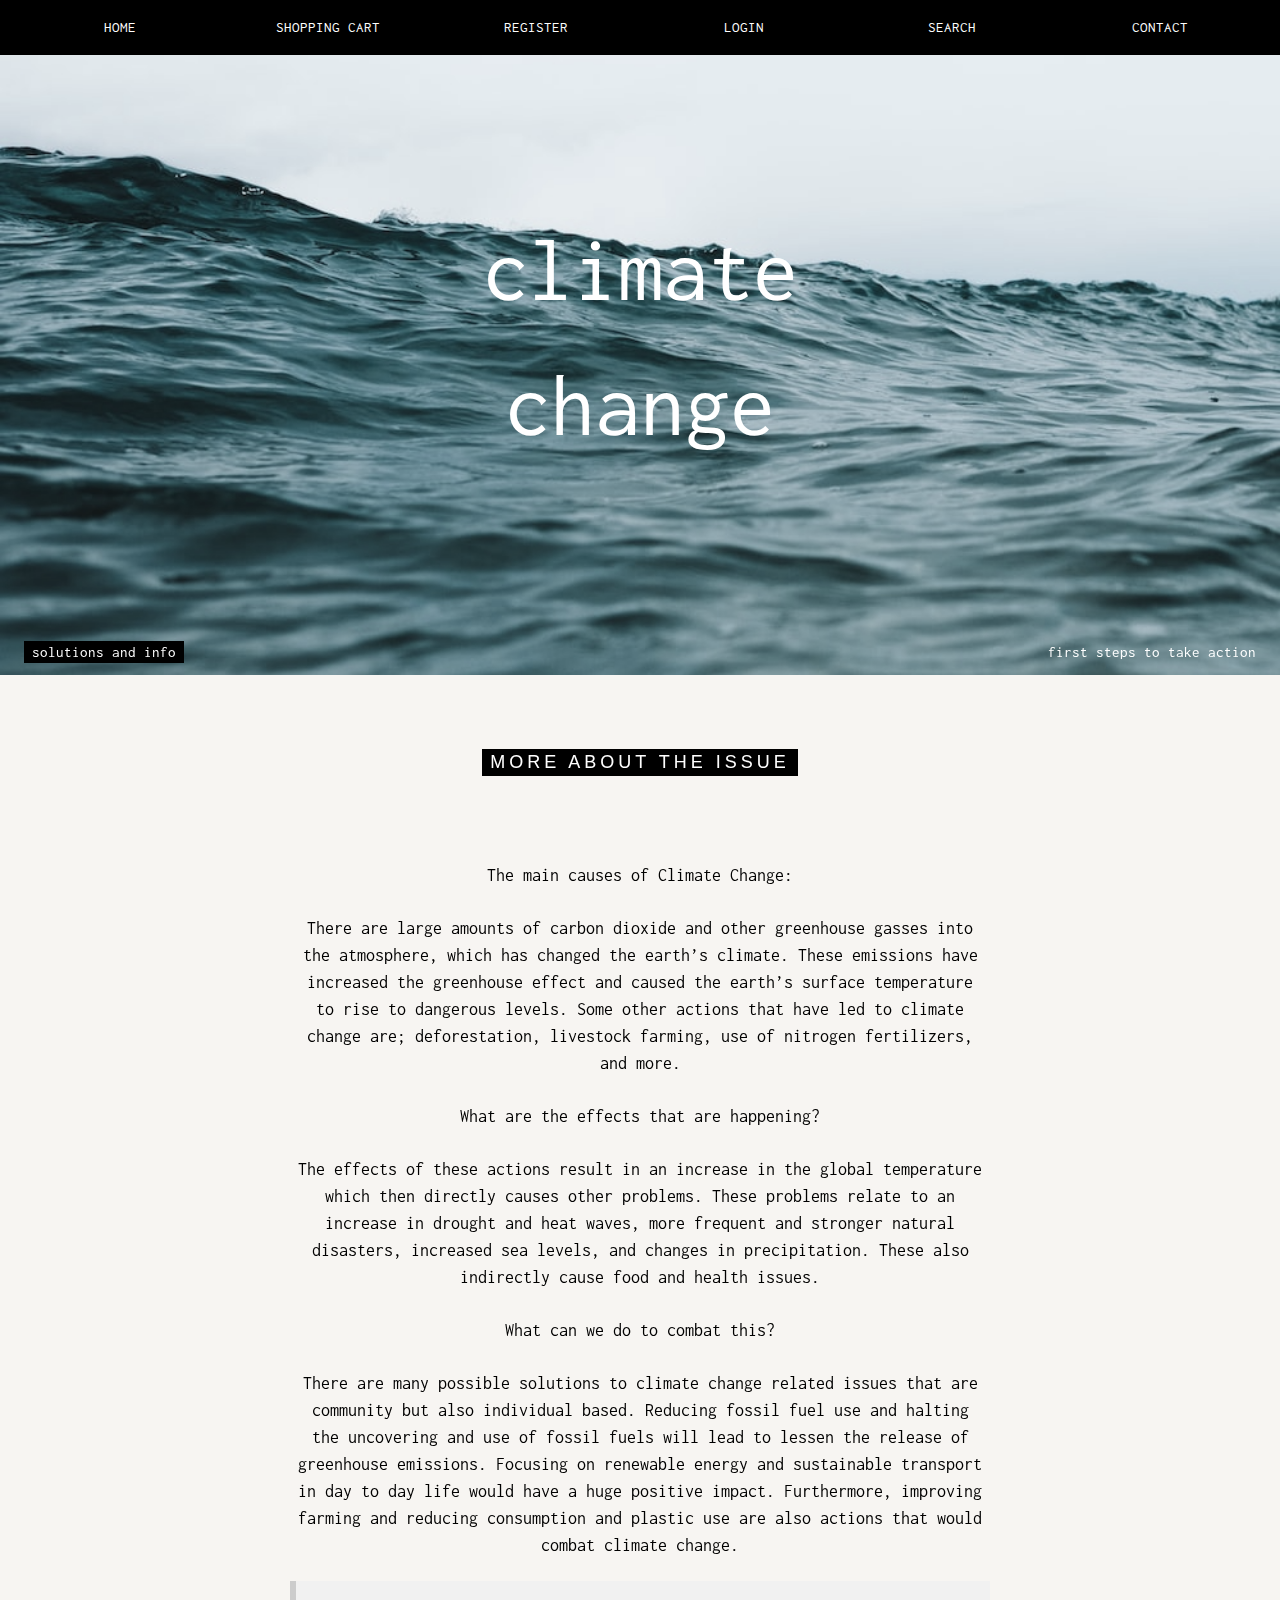
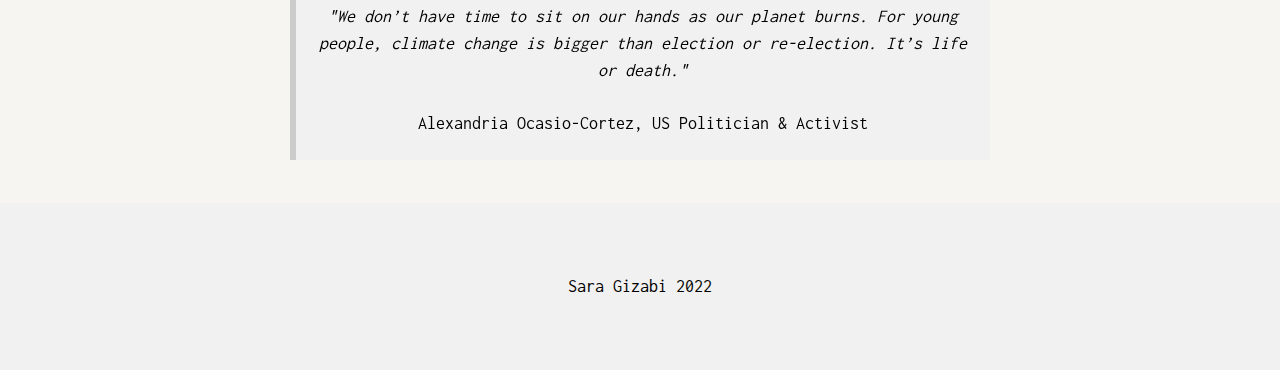
<file: index.html>
<!DOCTYPE html>
<html>
<head>
<title> climate change</title>
<meta charset="UTF-8">
<meta name="viewport" content="width=device-width, initial-scale=1">
<link rel="stylesheet" href="https://www.w3schools.com/w3css/4/w3.css">
<link rel="stylesheet" href="https://fonts.googleapis.com/css?family=Inconsolata">
<link rel="stylesheet" href="css/final.css" type="text/css">

<style>
body, html {
  height: 100%;
  font-family: "Inconsolata", sans-serif;
}

.bgimg {
  background-position: center;
  background-size: cover;
  background-image: url("images/oce.jpeg");
  min-height: 75%;
}

.menu {
  display: none;
}

</style>
</head>
<body>

<!-- Links (sit on top) -->
<div class="w3-top">
  <div class="w3-row w3-padding w3-black">
    <div class="w3-col s2">
      <a href="index.html" class="w3-button w3-block w3-black">HOME</a>
    </div>
    <div class="w3-col s2">
      <a href="products.html" class="w3-button w3-block w3-black"> SHOPPING CART</a>
    </div>
    <div class="w3-col s2">
      <a href="register.html" class="w3-button w3-block w3-black">REGISTER</a>
    </div>
    <div class="w3-col s2">
      <a href="login.html" class="w3-button w3-block w3-black">LOGIN</a>
    </div>
    <div class="w3-col s2">
      <a href="search.html" class="w3-button w3-block w3-black">SEARCH</a>
    </div>
    <div class="w3-col s2">
      <a href="contact.html" class="w3-button w3-block w3-black">CONTACT</a>
    </div>
  </div>
</div>

<!-- Header with image -->
<header class="bgimg w3-display-container w3-grayscale-min" id="home">
  <div class="w3-display-bottomleft w3-center w3-padding-large w3-hide-small">
    <span class="w3-tag"> solutions and info</span>
  </div>
  <div class="w3-display-middle w3-center">
    <span class="w3-text-white text" style="font-size:90px">climate<br>change</span>
  </div>
  <div class="w3-display-bottomright w3-center w3-padding-large">
    <span class="w3-text-white"> first steps to take action </span>
  </div>
</header>

<!-- Add a background color and large text to the whole page -->
<div class="w3-sand w3-grayscale w3-large">

<!-- About Container -->
<div class="w3-container" id="about">
  <div class="w3-content " style="max-width:700px">
    <h5 class="w3-center w3-padding-64"><span class="w3-tag w3-wide">MORE ABOUT THE ISSUE</span></h5>
    <p >The main causes of Climate Change: </p> 
    <p> There are large amounts of carbon dioxide and other greenhouse gasses into the atmosphere, which has changed the earth’s climate. These emissions have increased the greenhouse effect and caused the earth’s surface temperature to rise to dangerous levels. Some other actions that have led to climate change are; deforestation, livestock farming, use of nitrogen fertilizers, and more.</p>
    <p >What are the effects that are happening? </p> 
    <p> The effects of these actions result in an increase in the global temperature which then directly causes other problems. These problems relate to an increase in drought and heat waves, more frequent and stronger natural disasters, increased sea levels, and changes in precipitation. These also indirectly cause food and health issues.</p>
    <p > What can we do to combat this? </p>
    <p> There are many possible solutions to climate change related issues that are community but also individual based. Reducing fossil fuel use and halting the uncovering and use of fossil fuels will lead to lessen the release of greenhouse emissions. Focusing on renewable energy and sustainable transport in day to day life would have a huge positive impact. Furthermore, improving farming and reducing consumption and plastic use are also actions that would combat climate change.
    </p>
    <div class="w3-panel w3-leftbar w3-light-grey">
      <p><i>"We don’t have time to sit on our hands as our planet burns. For young people, climate change is bigger than election or re-election. It’s life or death."</i></p>
      <p>Alexandria Ocasio-Cortez, US Politician & Activist</p>
    </div>
    <br>

  </div>
</div>

<!-- End page content -->
</div>

<!-- Footer -->
<!-- Footer -->
<footer class="w3-center w3-light-grey w3-padding-48 w3-large">
  <p> Sara Gizabi 2022 </p>
</footer>


<script src="https://code.jquery.com/jquery-3.6.0.js"></script>
<script>
// Tabbed Menu

$(function() {
  $('.text').hide().fadeIn(700);
});

function openMenu(evt, menuName) {
  var i, x, tablinks;
  x = document.getElementsByClassName("menu");
  for (i = 0; i < x.length; i++) {
    x[i].style.display = "none";
  }
  tablinks = document.getElementsByClassName("tablink");
  for (i = 0; i < x.length; i++) {
    tablinks[i].className = tablinks[i].className.replace(" w3-dark-grey", "");
  }
  document.getElementById(menuName).style.display = "block";
  evt.currentTarget.firstElementChild.className += " w3-dark-grey";
}
document.getElementById("myLink").click();
</script>

</body>
</html>
</file>
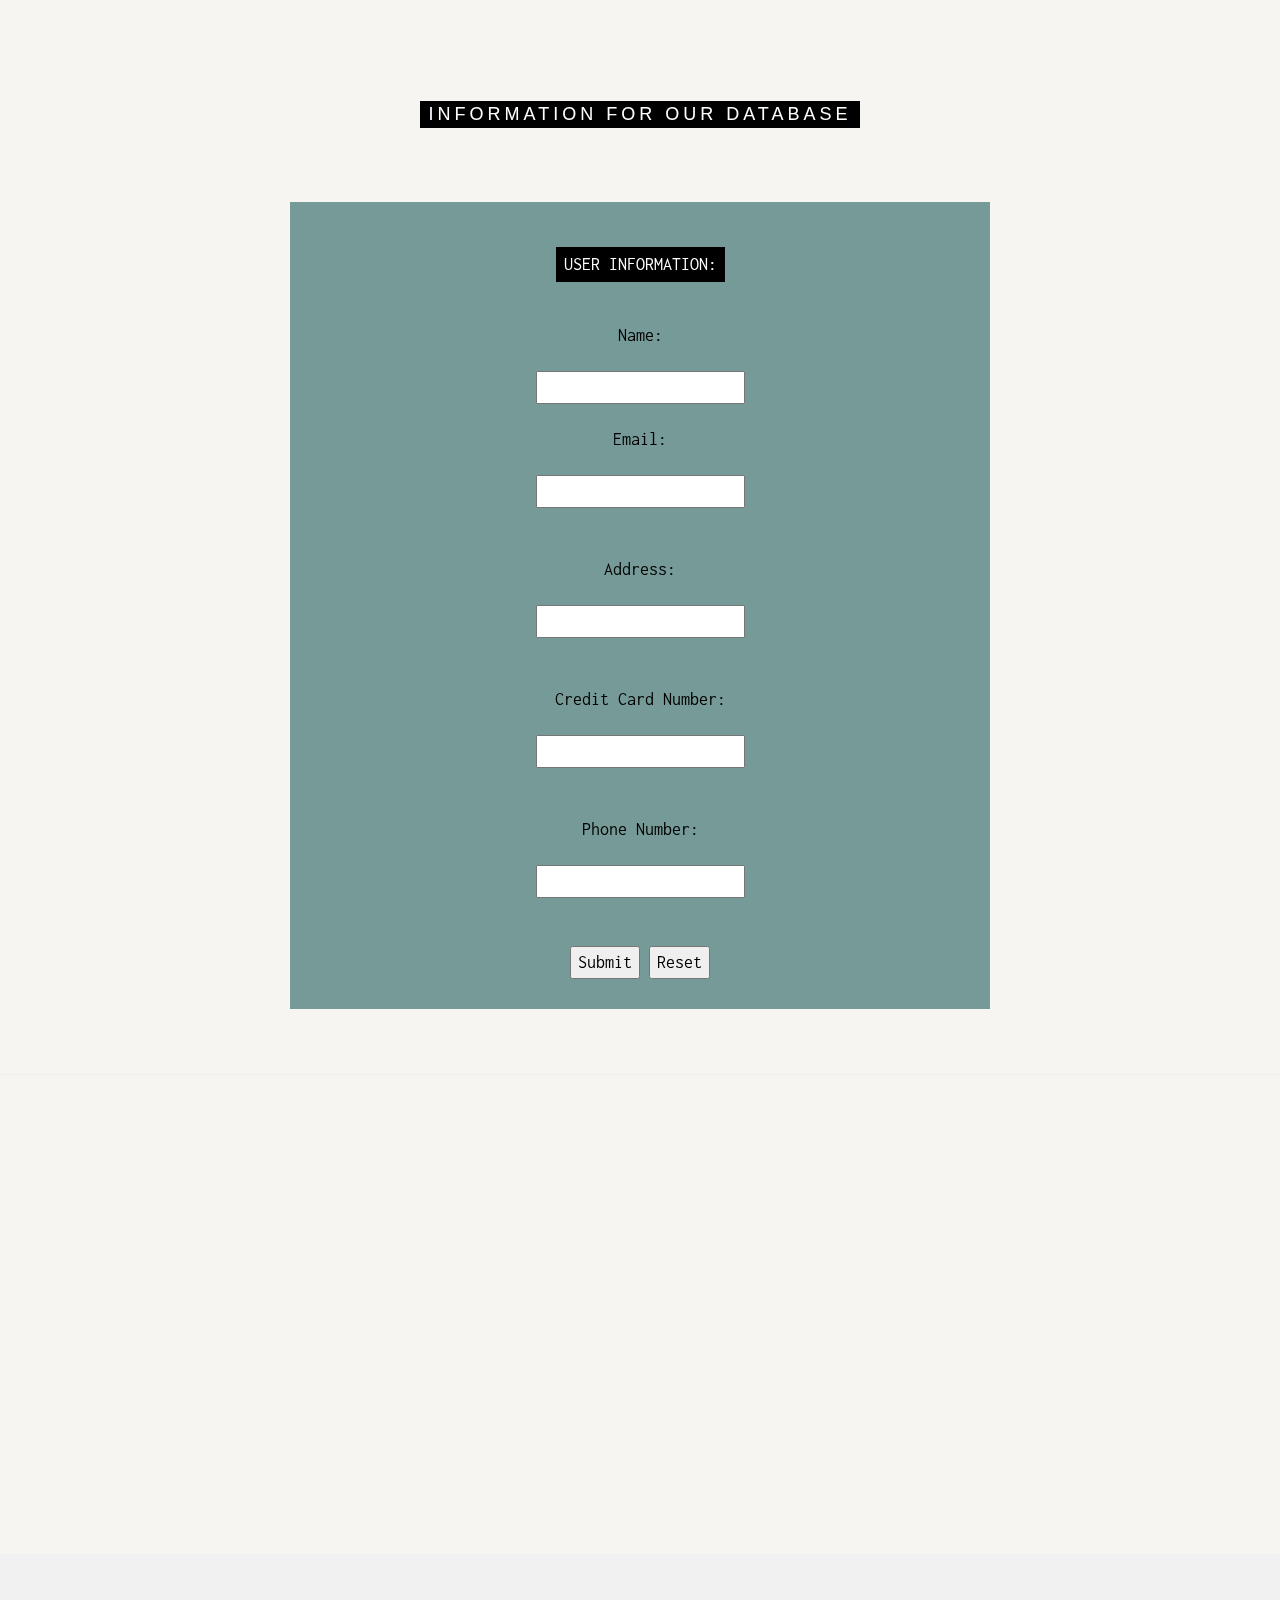
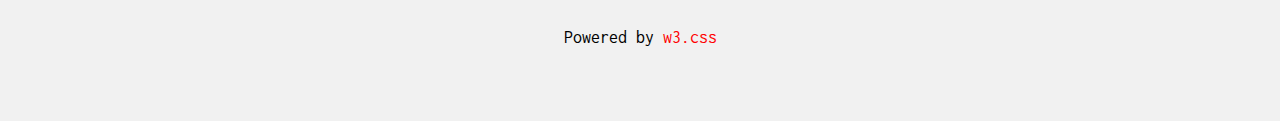
<file: cart.html>
<!DOCTYPE html>
<html>
<head>
<title> climate change</title>
<meta charset="UTF-8">
<meta name="viewport" content="width=device-width, initial-scale=1">
<link rel="stylesheet" href="https://www.w3schools.com/w3css/4/w3.css">
<link rel="stylesheet" href="https://fonts.googleapis.com/css?family=Inconsolata">
<link rel="stylesheet" href="css/final.css" type="text/css">
<link rel="stylesheet" href="https://cdnjs.cloudflare.com/ajax/libs/font-awesome/4.7.0/css/font-awesome.min.css">


<style>
body, html {
  height: 100%;
  font-family: "Inconsolata", sans-serif;
  background-color: sand;
}

.bgimg {
  background-position: center;
  background-size: cover;
  background-image: url("images/oce.jpeg");
  min-height: 75%;
}

.menu {
  display: none;
}

</style>

<script type="text/javascript" src="cart.js"></script>


</head>
<body w3-sand w3-grayscale>


<!-- Add a background color and large text to the whole page -->
<div class="w3-sand w3-grayscale w3-large">

<!-- register Container -->
<div class="w3-container" id="register">
  
    <br>


<h5 class="w3-center w3-padding-64"><span class="w3-tag w3-wide"> INFORMATION FOR OUR DATABASE </span></h5>

<div class="w3-content forms" style="max-width:700px;">

<form method="post" action="products.php">
  <br>
  <p class="w3-tag"> USER INFORMATION: </p> 
  <p> Name: </p> <input type="text" name="name" required>
  <br> 

  <p>Email: </p><input type=email name="email" required><p>

  <p>Address: </p><input type=text name="address" required><p>

  <p>Credit Card Number: </p><input type=number name="ccnum" required><p>

  <p>Phone Number: </p><input type=number name="pn" required><p>
        
<p>

<input type="submit" value="Submit">
<input type="reset" value="Reset">

<br>
<p>

</form> 

</div>

</div>

  <br>
  <hr>
  <br>
  <br>
  <br>
  <br>
  <br>
  <br>
  <br>
  <br>
  <br>
  <br>
  <br>
  <br>
  <br>
  <br>
  <br>
  <br>
  <br>


  
</div>

<!-- End page content -->
</div>
<!-- Footer -->
<footer class="w3-center w3-light-grey w3-padding-48 w3-large">
  <p>Powered by <a href="https://www.w3schools.com/w3css/default.asp" title="W3.CSS" target="_blank" class="w3-hover-text-green">w3.css</a></p>
</footer>
<script type="text/javascript" src="cart.js"></script>


</body>
</html>
</file>
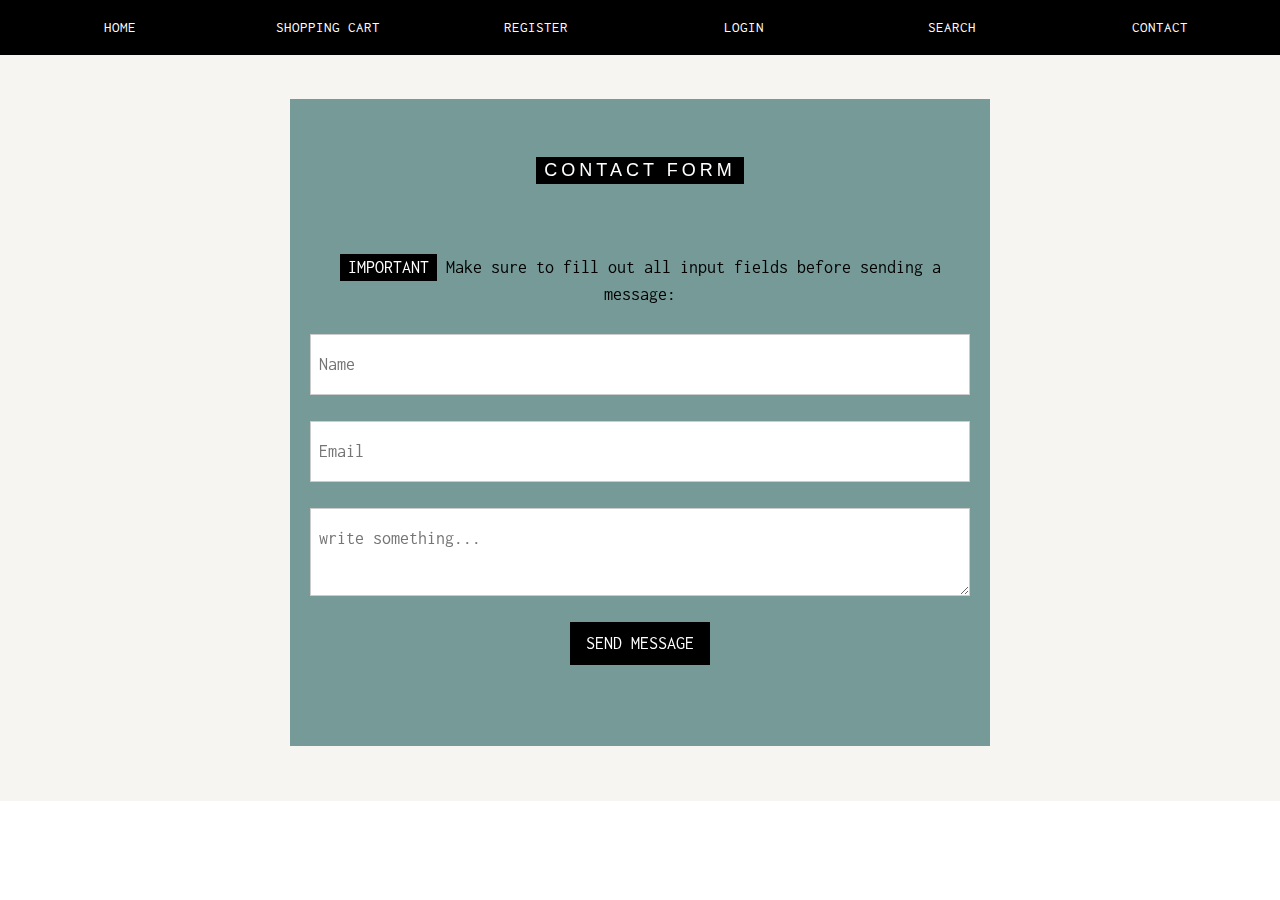
<file: contact.html>
<!DOCTYPE html>
<html>
<head>
<title> climate change</title>
<meta charset="UTF-8">
<meta name="viewport" content="width=device-width, initial-scale=1">
<link rel="stylesheet" href="https://www.w3schools.com/w3css/4/w3.css">
<link rel="stylesheet" href="https://fonts.googleapis.com/css?family=Inconsolata">
<link rel="stylesheet" href="css/final.css" type="text/css">

<style>
body, html {
  height: 100%;
  font-family: "Inconsolata", sans-serif;
}

.bgimg {
  background-position: center;
  background-size: cover;
  background-image: url("images/oce.jpeg");
  min-height: 75%;
}

.menu {
  display: none;
}
</style>
</head>
<body>
<br>
<br>

<!-- Links (sit on top) -->
<div class="w3-top">
  <div class="w3-row w3-padding w3-black">
    <div class="w3-col s2">
      <a href="index.html" class="w3-button w3-block w3-black">HOME</a>
    </div>
    <div class="w3-col s2">
      <a href="products.html" class="w3-button w3-block w3-black"> SHOPPING CART</a>
    </div>
    <div class="w3-col s2">
      <a href="register.html" class="w3-button w3-block w3-black">REGISTER</a>
    </div>
    <div class="w3-col s2">
      <a href="login.html" class="w3-button w3-block w3-black">LOGIN</a>
    </div>
    <div class="w3-col s2">
      <a href="search.html" class="w3-button w3-block w3-black">SEARCH</a>
    </div>
    <div class="w3-col s2">
      <a href="contact.html" class="w3-button w3-block w3-black">CONTACT</a>
    </div>
  </div>
</div>


<!-- Add a background color and large text to the whole page -->
<div class="w3-sand w3-grayscale w3-large">

<div class="box">

<!-- Menu Container -->
<div class="w3-container" id="menu">
  <br>
  <br>
  <div class="w3-content forms" style="max-width:700px">
        <!-- Contact/Area Container -->
<div class="w3-container" id="where" style="padding-bottom:32px;">
  <div class="w3-content" style="max-width:700px">
    <h5 class="w3-center w3-padding-48"><span class="w3-tag w3-wide"> CONTACT FORM </span></h5>

    <p><span class="w3-tag">IMPORTANT</span> Make sure to fill out all input fields before sending a message:</p>
    <form action="#">

      <p><input class="w3-input w3-padding-16 w3-border" type="text" placeholder="Name" required name="Name"></p>

      <p>
        <input class="w3-input w3-padding-16 w3-border"  type="text" id="email" name="email" placeholder="Email">
      </p>

      <p>
      <textarea class="w3-input w3-padding-16 w3-border" id="subject" name="subject" placeholder="write something..."></textarea>
      </p>
      <p><button class="w3-button w3-black" type="submit">SEND MESSAGE</button></p>

      <br>

    </form>

  </div>

</div>
  </div>
  <br>
  <br>
</div>

</div>

<!-- End page content -->
</div>


<script src="https://code.jquery.com/jquery-3.6.0.js"></script>

<script>

$(function() {
  $('.box').hide().fadeIn(400);
});

// Tabbed Menu
function openMenu(evt, menuName) {
  var i, x, tablinks;
  x = document.getElementsByClassName("menu");
  for (i = 0; i < x.length; i++) {
    x[i].style.display = "none";
  }
  tablinks = document.getElementsByClassName("tablink");
  for (i = 0; i < x.length; i++) {
    tablinks[i].className = tablinks[i].className.replace(" w3-dark-grey", "");
  }
  document.getElementById(menuName).style.display = "block";
  evt.currentTarget.firstElementChild.className += " w3-dark-grey";
}
document.getElementById("myLink").click();
</script>

</body>
</html>
</file>
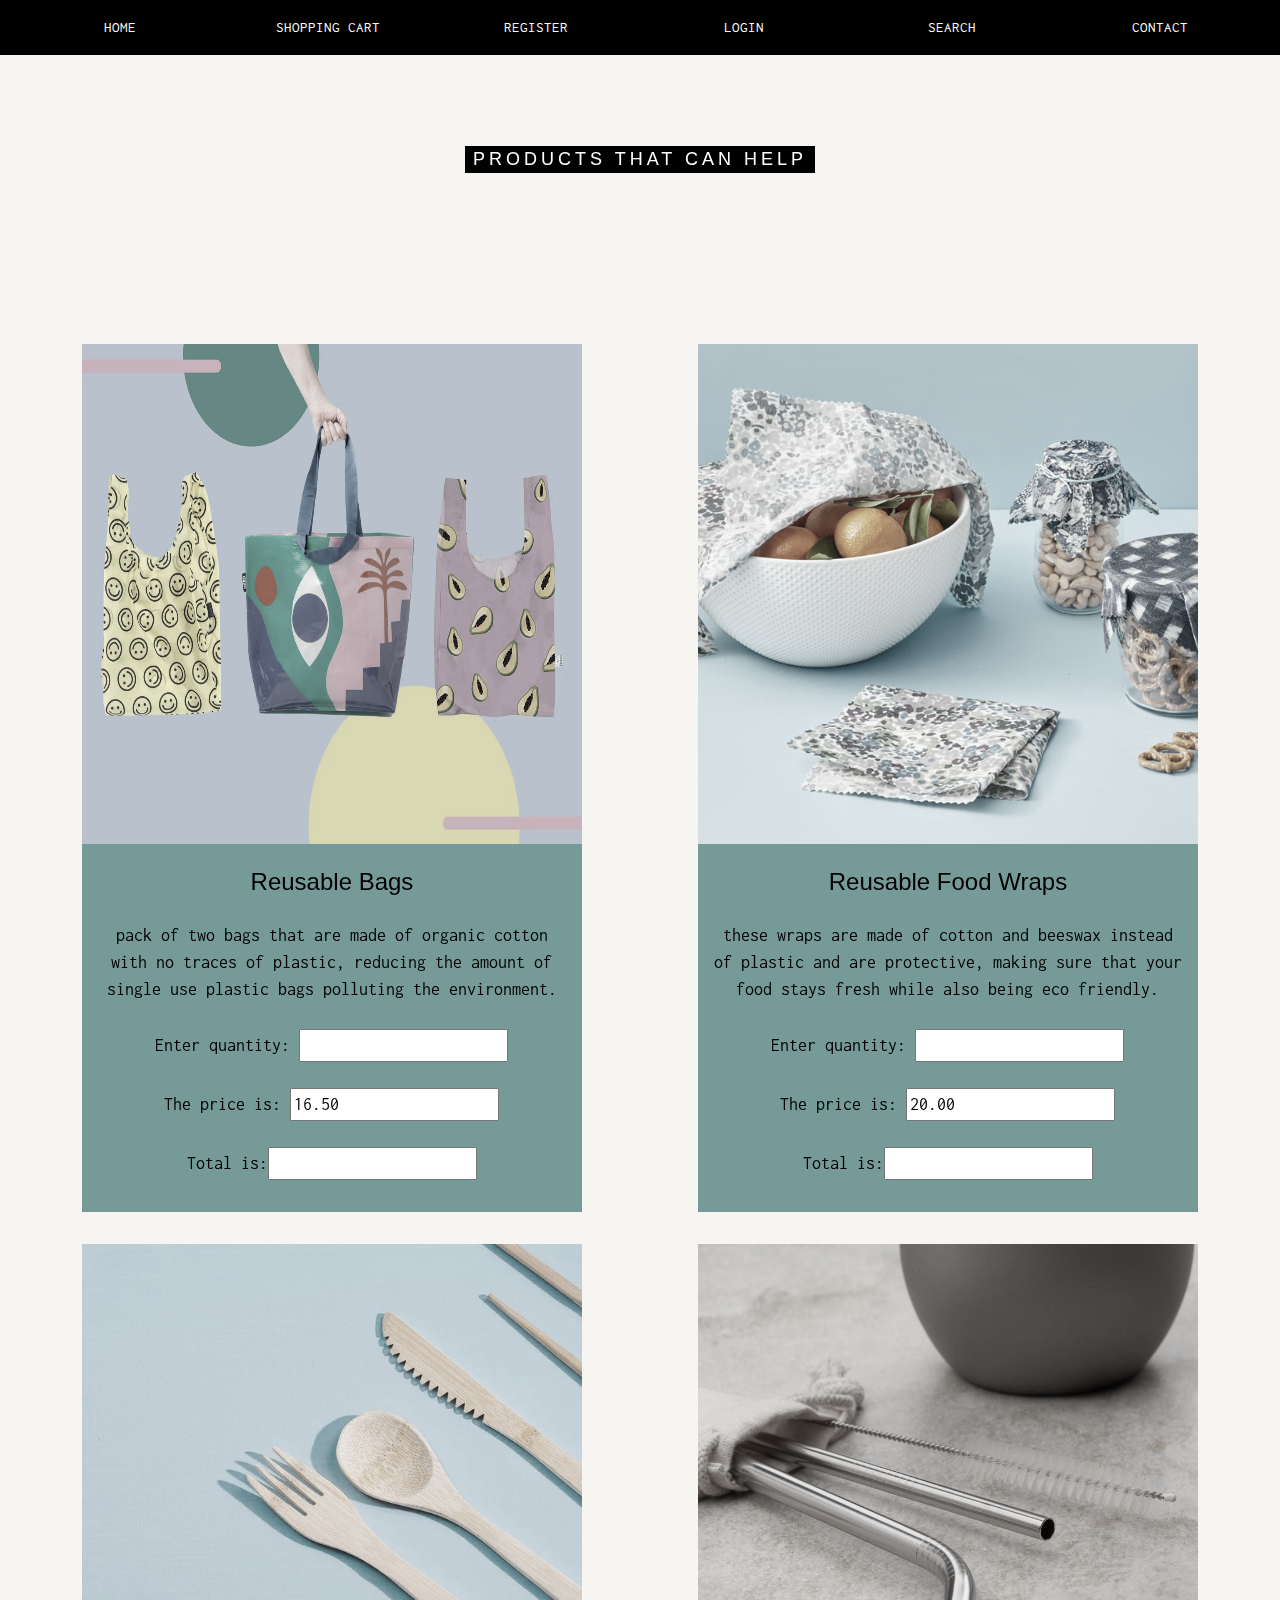
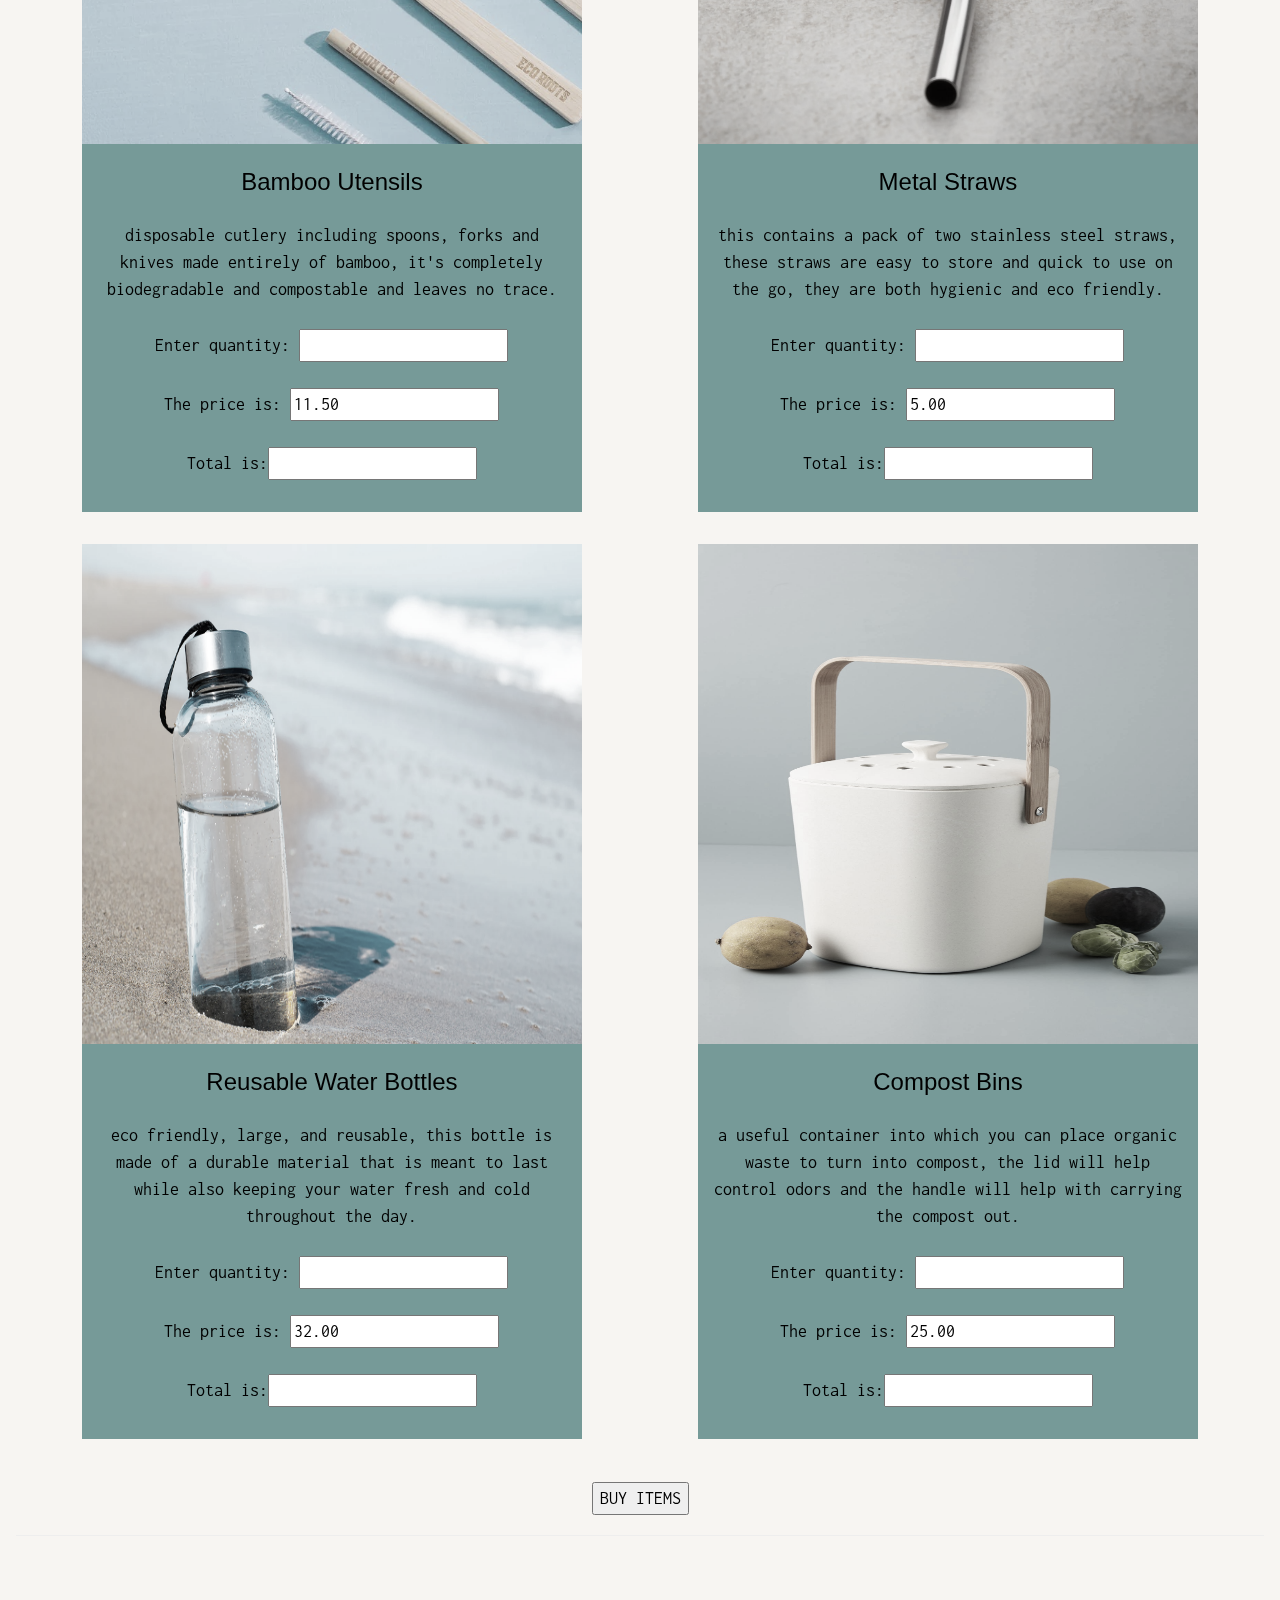
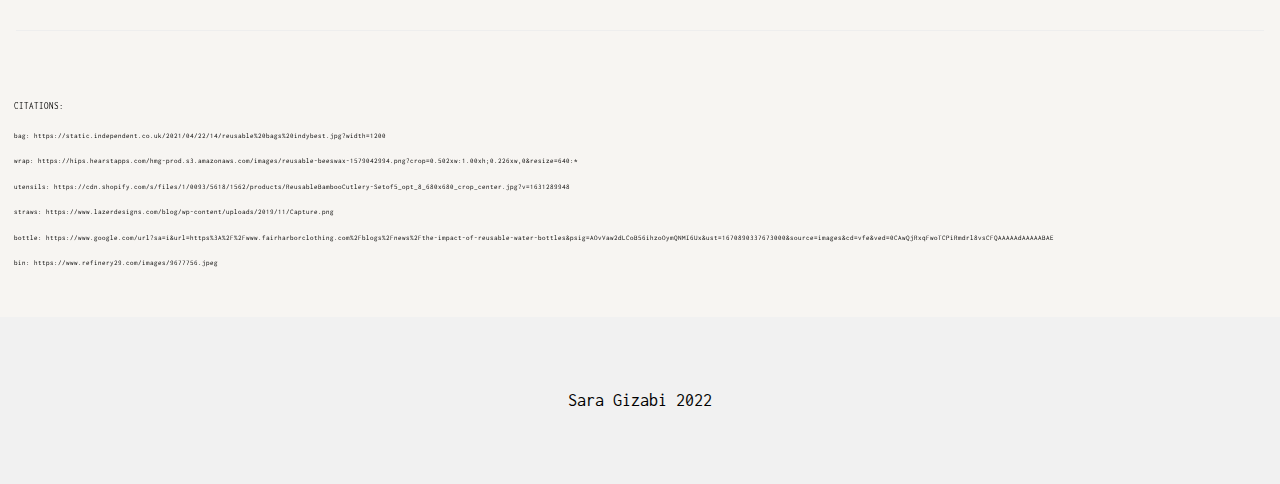
<file: products.html>
<!DOCTYPE html>
<html>
<head>
<title> climate change</title>
<meta charset="UTF-8">
<meta name="viewport" content="width=device-width, initial-scale=1">
<link rel="stylesheet" href="https://www.w3schools.com/w3css/4/w3.css">
<link rel="stylesheet" href="https://fonts.googleapis.com/css?family=Inconsolata">
<link rel="stylesheet" href="css/final.css" type="text/css">

<style>
body, html {
  height: 100%;
  font-family: "Inconsolata", sans-serif;
  background-color: sand;
}

.bgimg {
  background-position: center;
  background-size: cover;
  background-image: url("images/oce.jpeg");
  min-height: 75%;
}

.menu {
  display: none;
}

</style>

</head>
<body w3-sand w3-grayscale>
<br>
<br>

<!-- Links (sit on top) -->
<div class="w3-top">
  <div class="w3-row w3-padding w3-black">
    <div class="w3-col s2">
      <a href="index.html" class="w3-button w3-block w3-black">HOME</a>
    </div>
    <div class="w3-col s2">
      <a href="products.html" class="w3-button w3-block w3-black"> SHOPPING CART</a>
    </div>
    <div class="w3-col s2">
      <a href="register.html" class="w3-button w3-block w3-black">REGISTER</a>
    </div>
    <div class="w3-col s2">
      <a href="login.html" class="w3-button w3-block w3-black">LOGIN</a>
    </div>
    <div class="w3-col s2">
      <a href="search.html" class="w3-button w3-block w3-black">SEARCH</a>
    </div>
    <div class="w3-col s2">
      <a href="contact.html" class="w3-button w3-block w3-black">CONTACT</a>
    </div>
  </div>
</div>



<!-- Add a background color and large text to the whole page -->
<div class="w3-sand w3-grayscale w3-large">
<br>

<h5 class="w3-center w3-padding-64"><span class="w3-tag w3-wide"> PRODUCTS THAT CAN HELP </span></h5>
<!-- 
<p> here are some recommended products that are enviornmentally-friendly that you can purchase.</p> 
  -->

<!-- register Container -->
<div class="w3-container" id="register">
  
    <br>
    <br>
    <br>
    <!-- First Photo Grid-->
  <div class="w3-row-padding w3-padding-16 w3-center" id="food">

    <div class="w3-half">
      <img src="images/bag.avif" alt="bags" class="model">
      <div class='w3-content forms' style='max-width:500px; padding: 10px;'>

      <h3> Reusable Bags </h3>
      <p> pack of two bags that are made of organic cotton with no traces of plastic, reducing the amount of single use plastic bags polluting the environment. </p>
      <p>Enter quantity: 
       <input type=number id=bags> </p>
      <p>The price is: 
        <input type=number id=price1 readonly value=16.50> </p>
      <p>Total is:<input type=number readonly id=subtotal1> </p>
    </div>
    </div>

    <div class="w3-half">
      <img src="images/wrap2.png" alt="wraps" class="model">
      <div class='w3-content forms' style='max-width:500px; padding: 10px'>

      <h3> Reusable Food Wraps</h3>
      <p> these wraps are made of cotton and beeswax instead of plastic and are protective, making sure that your food stays fresh while also being eco friendly. </p>
      <p>Enter quantity: 
       <input type=number id=wraps> </p>
      <p>The price is: 
        <input type=number id=price2 readonly value=20.00> </p>
      <p>Total is:<input type=number readonly id=subtotal2> </p>
    </div>
    </div>

  </div>
  
  <!-- Second Photo Grid-->
  <div class="w3-row-padding w3-padding-16 w3-center">
       <div class="w3-half">
      <img src="images/utensils.webp" alt="utensils" class="model">
      <div class='w3-content forms' style='max-width:500px; padding: 10px'>

      <h3>Bamboo Utensils</h3>
      <p> disposable cutlery including spoons, forks and knives made entirely of bamboo, it's completely biodegradable and compostable and leaves no trace. </p>
      <p>Enter quantity: 
       <input type=number id=utensils> </p>
      <p>The price is: 
        <input type=number id=price3 readonly value=11.50> </p>
      <p>Total is:<input type=number readonly id=subtotal3> </p>
    </div>
    </div>

    <div class="w3-half">
      <img src="images/straws.webp" alt="straws" class="model">
      <div class='w3-content forms' style='max-width:500px; padding: 10px'>
      <h3>Metal Straws</h3>
      <p> this contains a pack of two stainless steel straws, these straws are easy to store and quick to use on the go, they are both hygienic and eco friendly. </p>
      <p>Enter quantity: 
       <input type=number id=straws> </p>
      <p>The price is: 
        <input type=number id=price4 readonly value=5.00> </p>
      <p>Total is:<input type=number readonly id=subtotal4> </p>
    </div>
    </div>

  </div>

    <!-- Second Photo Grid-->
  <div class="w3-row-padding w3-padding-16 w3-center">
       <div class="w3-half">
      <img src="images/bottle.webp" alt="bottles" class="model">
      <div class='w3-content forms' style='max-width:500px; padding: 10px'>

      <h3>Reusable Water Bottles</h3>
      <p> eco friendly, large, and reusable, this bottle is made of a durable material that is meant to last while also keeping your water fresh and cold throughout the day. </p>
      <p>Enter quantity: 
       <input type=number id=bottles> </p>
      <p>The price is: 
        <input type=number id=price5 readonly value=32.00> </p>
      <p>Total is:<input type=number readonly id=subtotal5> </p>
    </div>
    </div>

    <div class="w3-half">
      <img src="images/compost.jpeg" alt="compost" class="model">
      <div class='w3-content forms' style='max-width:500px; padding: 10px'>

      <h3>Compost Bins</h3>
      <p> a useful container into which you can place organic waste to turn into compost, the lid will help control odors and the handle will help with carrying the compost out. </p>
      <p>Enter quantity: 
       <input type=number id=compost> </p>
      <p>The price is: 
        <input type=number id=price6 readonly value=25.00> </p>
      <p>Total is:<input type=number readonly id=subtotal6> </p>
    </div>

    </div>

  </div>

  <br>

  <button id="doFade"> BUY ITEMS </button>
  <!--
  <button id="fadeRev">Unfade the content</button>
  -->

  <hr>
  <br>


<div class="box">

<div id="source" class="w3-content forms" style="max-width:700px;">


<div class="w3-content forms" style="max-width:700px;">

  <form method="post" action="products.php">
  <br>
  <p class="w3-tag"> USER INFORMATION: </p> 
  <p> First name: </p> <input type="text" name="First-Name" ><br> 
  <p> Last name: </p><input type="text" name="Last-Name" ><br><br>

  <p>Zip Code: </p><input type=number name="Zip-Code"><p>
  <p>Email: </p><input type=email name="Email"><p>

  <p>Address: </p><input type=text name="Address"><p>

  <p>Credit Card Number: </p><input type=number name="CreditCard-Number"><p>

  <p>Phone Number: </p><input type=number name="Phone-Number"><p>

  <p>Credit card:</p>
      <p> AMEX<input name="CreditCard-Type" type="radio" value="Amex">
      Visa<input name="CreditCard-Type" type="radio" value="Visa" >
      </p>
<p>

<input type="submit" value="Submit">
<input type="reset" value="Reset">

<br>
<p>

</form> 

</div>

</div>

</div>

<br>
<hr>


<p id="demo"> </p>


  
</div>

<div style='padding:10px;'>
   <p style='font-size: 9px; text-align: left;'> CITATIONS: </p>
   <p style='font-size: 7px; text-align: left;'> bag: https://static.independent.co.uk/2021/04/22/14/reusable%20bags%20indybest.jpg?width=1200 </p>
   <p style='font-size: 7px; text-align: left;'> wrap: https://hips.hearstapps.com/hmg-prod.s3.amazonaws.com/images/reusable-beeswax-1579042994.png?crop=0.502xw:1.00xh;0.226xw,0&resize=640:*
   </p>
   <p style='font-size: 7px; text-align: left;'> utensils: https://cdn.shopify.com/s/files/1/0093/5618/1562/products/ReusableBambooCutlery-Setof5_opt_8_680x680_crop_center.jpg?v=1631289948
   </p>
   <p style='font-size: 7px; text-align: left;'> straws:  https://www.lazerdesigns.com/blog/wp-content/uploads/2019/11/Capture.png
   </p>
   <p style='font-size: 7px; text-align: left;'> bottle:  https://www.google.com/url?sa=i&url=https%3A%2F%2Fwww.fairharborclothing.com%2Fblogs%2Fnews%2Fthe-impact-of-reusable-water-bottles&psig=AOvVaw2dLCoB56ihzoOymQNMI6Ux&ust=1670890337673000&source=images&cd=vfe&ved=0CAwQjRxqFwoTCPiRmdrl8vsCFQAAAAAdAAAAABAE
   </p>
    <p style='font-size: 7px; text-align: left;'> bin:  https://www.refinery29.com/images/9677756.jpeg
   </p>
</div>

<br>
<!-- End page content -->
</div>
<!-- Footer -->
<footer class="w3-center w3-light-grey w3-padding-48 w3-large">
  <p> Sara Gizabi 2022 </p>
</footer>

<script src="https://code.jquery.com/jquery-3.6.0.js"></script>
<script type="text/javascript" src="products.js"></script>
<script> 

 $(document).ready(function() {
  $('.box').hide();
  $('button').on('click', function() {
    // image will fadin using time (8 seconds)
    $('.box').fadeIn(400);
  })

});

  //var source = document.getElementById('source');
  //  document.getElementById('doFade').onclick = function () {
  //      source.classList.toggle('fade');
  //  }

  // document.getElementById('fadeRev').onclick = function () {
  //    source.classList.toggle('nofade');
  //}

</script>

</body>
</html>

<!-- 
image citations: 





-->
</file>
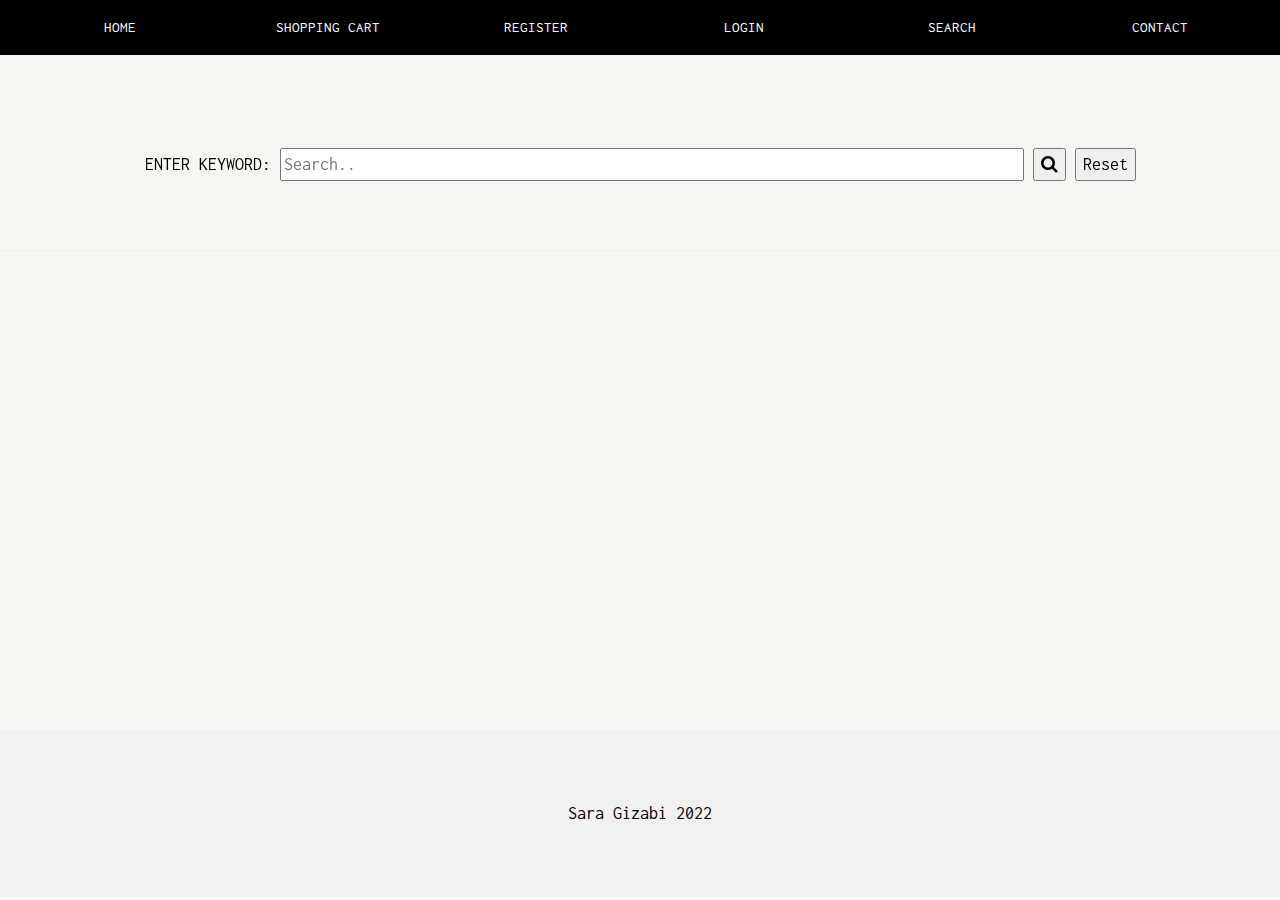
<file: search.html>
<!DOCTYPE html>
<html>
<head>
<title> climate change</title>
<meta charset="UTF-8">
<meta name="viewport" content="width=device-width, initial-scale=1">
<link rel="stylesheet" href="https://www.w3schools.com/w3css/4/w3.css">
<link rel="stylesheet" href="https://fonts.googleapis.com/css?family=Inconsolata">
<link rel="stylesheet" href="css/final.css" type="text/css">
<link rel="stylesheet" href="https://cdnjs.cloudflare.com/ajax/libs/font-awesome/4.7.0/css/font-awesome.min.css">


<style>
body, html {
  height: 100%;
  font-family: "Inconsolata", sans-serif;
  background-color: sand;
}

.bgimg {
  background-position: center;
  background-size: cover;
  background-image: url("images/oce.jpeg");
  min-height: 75%;
}

.menu {
  display: none;
}

</style>
</head>
<body w3-sand w3-grayscale>
<br>
<br>


<!-- Links (sit on top) -->
<div class="w3-top">
  <div class="w3-row w3-padding w3-black">
    <div class="w3-col s2">
      <a href="index.html" class="w3-button w3-block w3-black">HOME</a>
    </div>
    <div class="w3-col s2">
      <a href="products.html" class="w3-button w3-block w3-black"> SHOPPING CART</a>
    </div>
    <div class="w3-col s2">
      <a href="register.html" class="w3-button w3-block w3-black">REGISTER</a>
    </div>
    <div class="w3-col s2">
      <a href="login.html" class="w3-button w3-block w3-black">LOGIN</a>
    </div>
    <div class="w3-col s2">
      <a href="#" class="w3-button w3-block w3-black">SEARCH</a>
    </div>
    <div class="w3-col s2">
      <a href="contact.html" class="w3-button w3-block w3-black">CONTACT</a>
    </div>
  </div>
</div>



<!-- Add a background color and large text to the whole page -->
<div class="w3-sand w3-grayscale w3-large">

<!-- register Container -->
<div class="w3-container" id="register">
  
    <br>
    <br>
    <br>

    <form class="example" action="search.php" method="get">

    <p> ENTER KEYWORD: <input style="width: 60%" type="text" placeholder="Search.." name="search">

    <button type="submit"><i class="fa fa-search"></i></button> 
    <input type="reset" value="Reset">
    </form>


</div>

  <br>
  <hr>
  <br>
  <br>
  <br>
  <br>
  <br>
  <br>
  <br>
  <br>
  <br>
  <br>
  <br>
  <br>
  <br>
  <br>
  <br>
  <br>
  <br>


  
</div>

<!-- End page content -->
</div>
<!-- Footer -->
<footer class="w3-center w3-light-grey w3-padding-48 w3-large">
  <p> Sara Gizabi 2022 </p>
</footer>


<script type="text/javascript" src="products.js"></script>

</body>
</html>
</file>
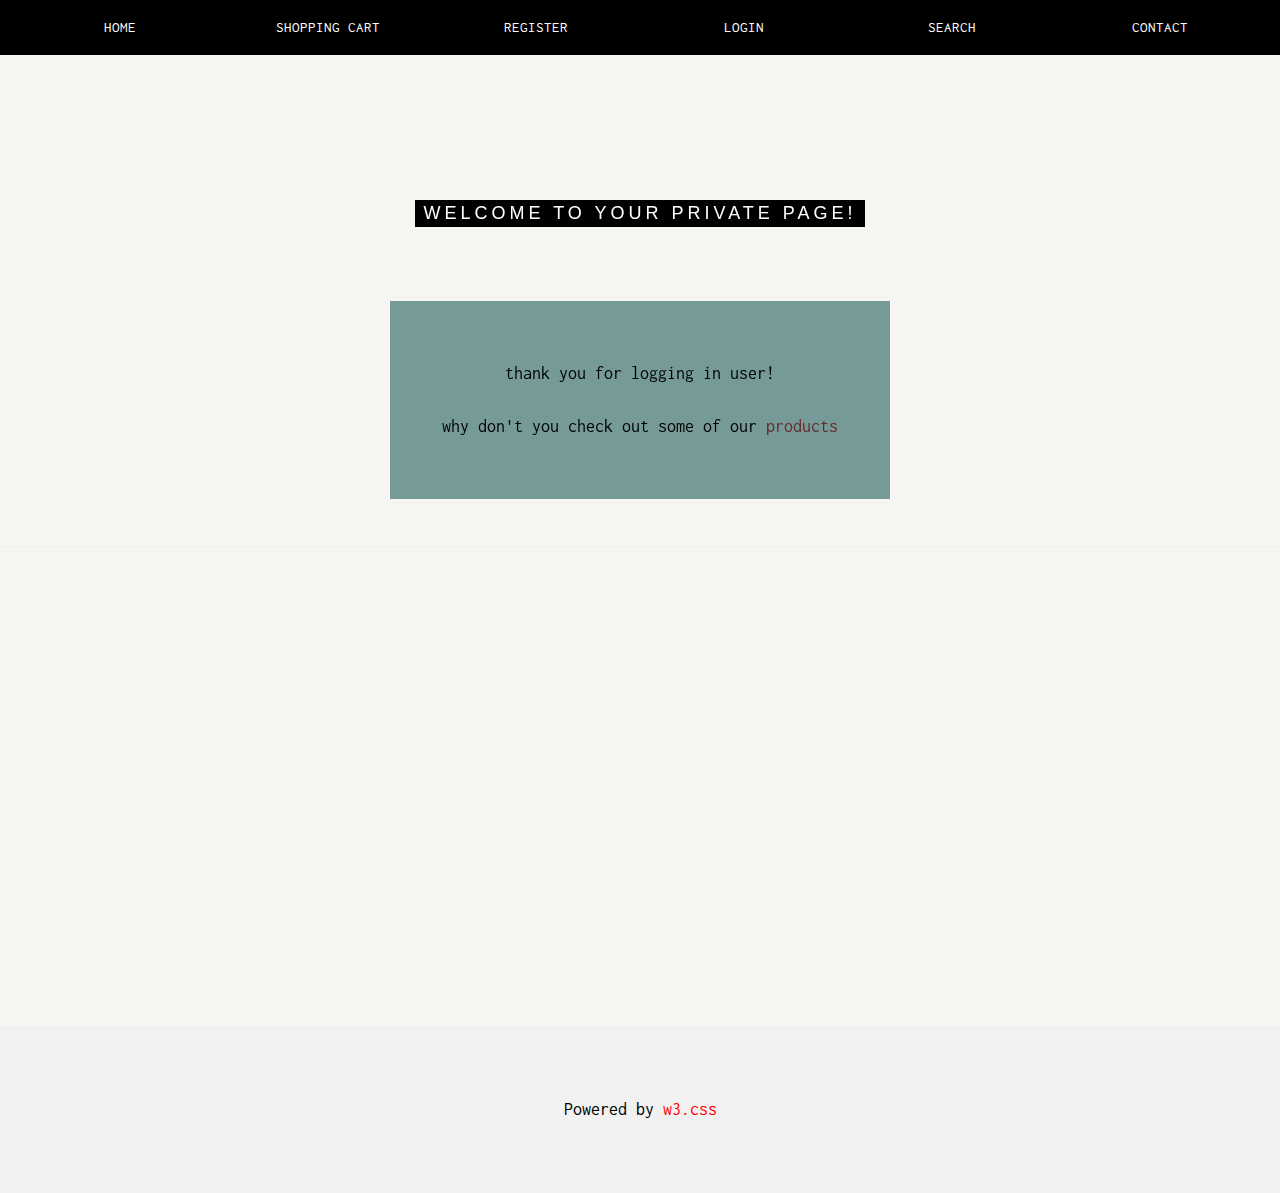
<file: user.html>
<!DOCTYPE html>
<html>
<head>
<title> climate change</title>
<meta charset="UTF-8">
<meta name="viewport" content="width=device-width, initial-scale=1">
<link rel="stylesheet" href="https://www.w3schools.com/w3css/4/w3.css">
<link rel="stylesheet" href="https://fonts.googleapis.com/css?family=Inconsolata">
<link rel="stylesheet" href="css/final.css" type="text/css">
<link rel="stylesheet" href="https://cdnjs.cloudflare.com/ajax/libs/font-awesome/4.7.0/css/font-awesome.min.css">


<style>
body, html {
  height: 100%;
  font-family: "Inconsolata", sans-serif;
  background-color: sand;
}

.bgimg {
  background-position: center;
  background-size: cover;
  background-image: url("images/oce.jpeg");
  min-height: 75%;
}

.menu {
  display: none;
}

</style>
</head>
<body w3-sand w3-grayscale>
<br>
<br>


<!-- Links (sit on top) -->
<div class="w3-top">
  <div class="w3-row w3-padding w3-black">
    <div class="w3-col s2">
      <a href="index.html" class="w3-button w3-block w3-black">HOME</a>
    </div>
    <div class="w3-col s2">
      <a href="products.html" class="w3-button w3-block w3-black"> SHOPPING CART</a>
    </div>
    <div class="w3-col s2">
      <a href="register.html" class="w3-button w3-block w3-black">REGISTER</a>
    </div>
    <div class="w3-col s2">
      <a href="login.html" class="w3-button w3-block w3-black">LOGIN</a>
    </div>
    <div class="w3-col s2">
      <a href="#" class="w3-button w3-block w3-black">SEARCH</a>
    </div>
    <div class="w3-col s2">
      <a href="contact.html" class="w3-button w3-block w3-black">CONTACT</a>
    </div>
  </div>
</div>



<!-- Add a background color and large text to the whole page -->
<div class="w3-sand w3-grayscale w3-large">

<!-- register Container -->
<div class="w3-container" id="register">
  
    <br>
    <br>
    <br>

    <h5 class="w3-center w3-padding-64"><span class="w3-tag w3-wide"> WELCOME TO YOUR PRIVATE PAGE! </span></h5>

    <div class='w3-content forms' style='max-width:500px; padding: 10px'> <br>
      <p> thank you for logging in user! </p> 
      <p> why don't you check out some of our <a href='products.html'> products </a> </p>
      <br>
    </div>


</div>

  <br>
  <hr>
  <br>
  <br>
  <br>
  <br>
  <br>
  <br>
  <br>
  <br>
  <br>
  <br>
  <br>
  <br>
  <br>
  <br>
  <br>
  <br>
  <br>


  
</div>

<!-- End page content -->
</div>
<!-- Footer -->
<footer class="w3-center w3-light-grey w3-padding-48 w3-large">
  <p>Powered by <a href="https://www.w3schools.com/w3css/default.asp" title="W3.CSS" target="_blank" class="w3-hover-text-green">w3.css</a></p>
</footer>

<script type="text/javascript" src="products.js"></script>

</body>
</html>
</file>
<file: css/final.css>
/*CSS for band website*/

/*Layout styles*/

body {
  text-align: center;
  margin: 0;
}

li {
	text-align: left;
}

div li {
	text-align: left;
}

.header {
  		flex: 70%;
  		background-image: url("../images/oce.jpeg");
  		height: auto;
  		width: auto;
}

.model {
	width: 500px;
	height: 500px; 
	/* width: 60%; */
}

.forms {
	text-align: center;
	margin: 0 auto;
  display: block;
  background-color: lightseagreen;
  border: 1px single black;

}

.mainContent2 {
	width: 600px;
	margin: auto;
	margin-top: 50px;
}

.mainContent {
	width: 500px;
	margin: auto;
	margin-top: 50px;
}

video {
	width: 100%;
	margin:	auto;
	text-align: center;
}


p {
	/*font-family: Arial, sans-serif; 
	font-size: 1.2em; */
	text-align: center;
	/* background-color: lightseagreen; */
	border: 1px single white;
	padding: 4px;
	/* width: 250px; */
  display: block;
  margin-left: auto;
  margin-right: auto;
}

/* Style the js button */
.button {
  text-align: center;
  background-color: #lightseagreen;
  border:1px solid #darkgreen;
  width: 200px;
  padding: 10px;
  opacity: 1;
  margin: 0 auto;
  display: block;
}

.button:hover {
  background-color: white;
}

.button:active {
  background-color: #FFA7C3;
}

.nav {
	font-family:  sans-serif;
	font-size: 1.5em;
	text-align: center;
	white-space: nowrap;
}

.links, .selected {
	margin-left: 0.5em;
	margin-right: 0.5em;
}

.header {
	font-size: 4em;
	text-align: center;
	letter-spacing: 0.05em;
	margin-top: 80px;
	margin-bottom: 60px;
}

/*Link styles*/

a:link, a:visited {
	text-decoration: none;
	color: red;
}

a:focus, a:hover {
	color: yellow;
}

a:active {
	opacity: 0.5;
}

a.selected:link, a.selected:visited {
	color: blue;
}

@media only screen and (max-width: 768px) {
  img {
  	width: 100%;
  }
}
</file>
